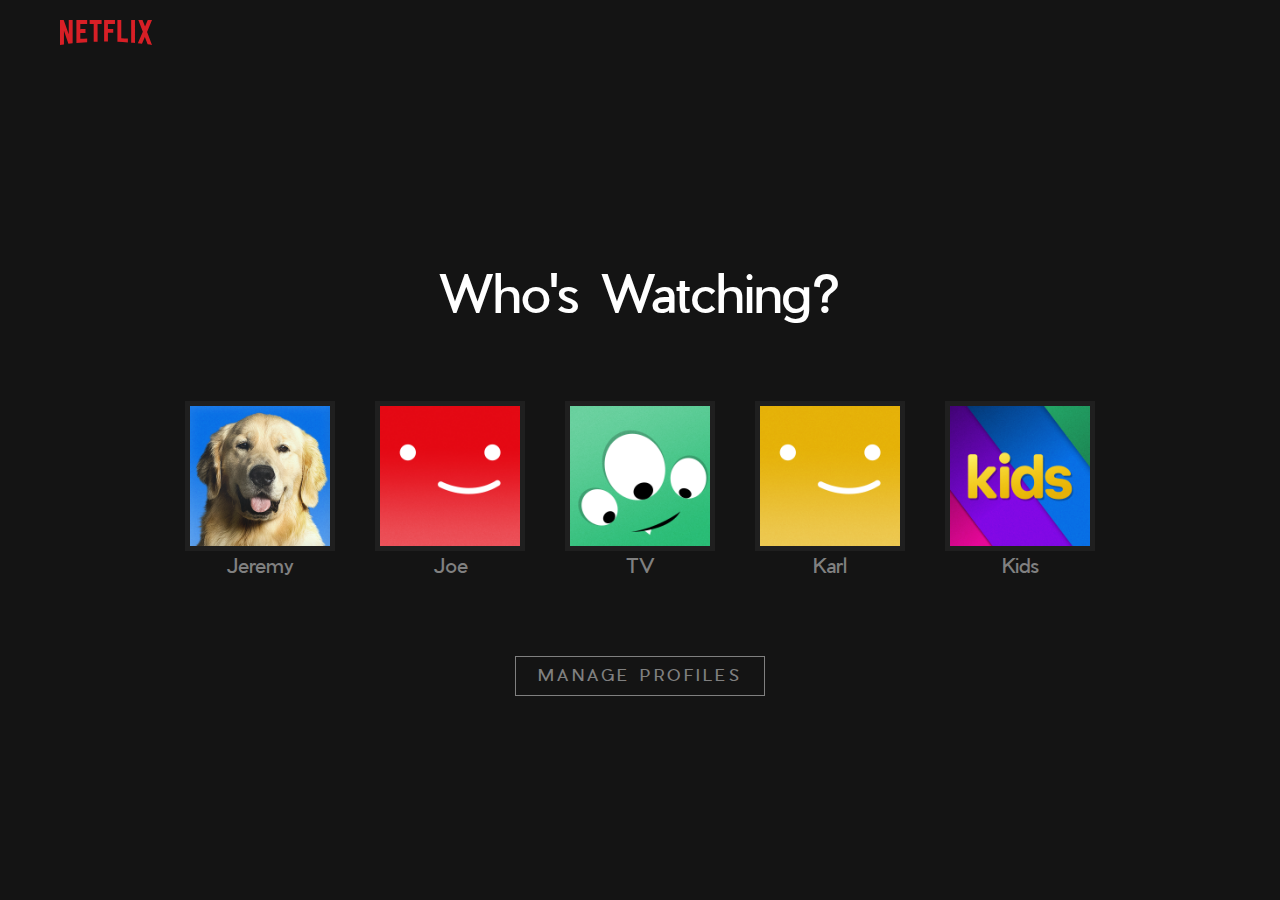
<file: index.html>
<!DOCTYPE html>
<html lang="en">
<head>
    <meta charset="UTF-8">
    <meta name="viewport" content="width=device-width, initial-scale=1.0">
    <meta http-equiv="X-UA-Compatible" content="ie=edge">
    <title>Netflix</title>
    <link rel="stylesheet" href="css/style.css">
</head>
<body>

    <header>
        <nav>
            <a href="index.html" class="headerLogo">
                <div class="logo"></div><!--div logo-->
            </a>
        </nav>
    </header>

    <main>
        <div class="profilesSelection-container">
            <h1>Who's Watching?</h1>
            <div class="profilesSelection-row">
                <a href="homepage.html" class="profileContainer">
                        <div class="profileImage" id="profileImage1"></div><!--profile1Image-->
                        <h2>Jeremy</h2>
                </a><!--profile1 container-->

                <a href="#" class="profileContainer">
                        <div class="profileImage" id="profileImage2"></div><!--profile2Image-->
                        <h2>Joe</h2>
                </a><!--profile2 container-->

                <a href="#" class="profileContainer">
                        <div class="profileImage" id="profileImage3"></div><!--profile3Image-->
                        <h2>TV</h2>
                </a><!--profile3 container-->

                <a href="#" class="profileContainer">
                        <div class="profileImage" id="profileImage4"></div><!--profile4Image-->
                        <h2>Karl</h2>
                </a><!--profile4 container-->
                
                <a href="#" class="profileContainer">
                        <div class="profileImage" id="profileImage5"></div><!--profile5Image-->
                        <h2>Kids</h2>
                </a><!--profile5 container-->

            </div><!--profilesSelection-row-->

                <!-- <div class="manageProfiles">
                    <button>MANAGE PROFILES</button>
                </div>manageProfilesBTN -->

            <a href="#" class="manageProfiles">MANAGE PROFILES</a>
        </div><!--profilesSelection-container-->
    </main>

</body>
</html>
</file>
<file: css/style.css>
/* http://meyerweb.com/eric/tools/css/reset/ v2.0 | 20110126 License: none (public domain) */ html, body, div, span, applet, object, iframe, h1, h2, h3, h4, h5, h6, p, blockquote, pre, a, abbr, acronym, address, big, cite, code, del, dfn, em, img, ins, kbd, q, s, samp, small, strike, strong, sub, sup, tt, var, b, u, i, center, dl, dt, dd, ol, ul, li, fieldset, form, label, legend, table, caption, tbody, tfoot, thead, tr, th, td, article, aside, canvas, details, embed, figure, figcaption, footer, header, hgroup, menu, nav, output, ruby, section, summary, time, mark, audio, video { margin: 0; padding: 0; border: 0; font-size: 100%; font: inherit; vertical-align: baseline; } /* HTML5 display-role reset for older browsers */ article, aside, details, figcaption, figure, footer, header, hgroup, menu, nav, section { display: block; } body { line-height: 1; } ol, ul { list-style: none; } blockquote, q { quotes: none; } blockquote:before, blockquote:after, q:before, q:after { content: ''; content: none; } table { border-collapse: collapse; border-spacing: 0; }

/* Fonts */
@font-face {
    font-family: 'pier_sanslight';
    src: url('../fonts/pier-sans/piersans-light-webfont.woff2') format('woff2'),
         url('../fonts/pier-sans/piersans-light-webfont.woff') format('woff');
    font-weight: normal;
    font-style: normal;
}/*font-face pier_sansLight*/
@font-face {
    font-family: 'pier_sansregular';
    src: url('../fonts/pier-sans/piersans-regular-webfont.woff2') format('woff2'),
         url('../fonts/pier-sans/piersans-regular-webfont.woff') format('woff');
    font-weight: normal;
    font-style: normal;
}/*font-face pier_sansRegular*/
@font-face {
    font-family: 'pier_sansmedium';
    src: url('../fonts/pier-sans/piersans-medium-webfont.woff2') format('woff2'),
         url('../fonts/pier-sans/piersans-medium-webfont.woff') format('woff');
    font-weight: normal;
    font-style: normal;
}/*font-face pier_sansMedium*/
@font-face {
    font-family: 'pier_sansbold';
    src: url('../fonts/pier-sans/piersans-bold-webfont.woff2') format('woff2'),
         url('../fonts/pier-sans/piersans-bold-webfont.woff') format('woff');
    font-weight: normal;
    font-style: normal;
}/*font-face pier_sansBold*/
@font-face {
    font-family: 'pier_sansblack';
    src: url('../fonts/pier-sans/piersans-black-webfont.woff2') format('woff2'),
         url('../fonts/pier-sans/piersans-black-webfont.woff') format('woff');
    font-weight: normal;
    font-style: normal;
}/*font-face pier_sansBlack*/


*{box-sizing: border-box}

body {
    background-color: #141414;
    font-family: 'pier_sansregular';
    font-size:14px;
    color:white;
} /* body */

header {
    display:flex;
    flex-direction:row;
    justify-content: flex-start;
    align-items: center;
    width:100%;
    height:65px;
    padding:0 60px;
    position:fixed;
    top:0;
    left:0;
    background-color:transparent;
}/*header*/


/* HOME PAGE*/
.homepage header{
    display:flex;
    flex-direction: row;
}
header a.headerLogo .logo{
    display:block;
    width:92px;
    height:65px;
    background: url('../images/netflix-logo.svg')no-repeat center center;
    background-size:contain;
    will-change: transform;
    transition:.25s ease-in-out;
}/*header nav a.headerLogo .logo*/
header a.headerLogo .logo:hover{
    transform:scale(1.1);
}/*header nav a.headerLogo hover*/
.homepage nav{
    display:flex;
    flex-direction:row;
    background-color: transparent;
}/*homepage nav*/
/* .homepage .menuList{
    display:flex;
    flex-direction:row;
    justify-content: flex-start;
    align-items:center;
    background-color:green;
    padding:10px 20px;
}homepage menuList */
.homepage ul.menuList{
    display:flex;
    flex-direction: row;
    justify-content: flex-start;
    align-items:center;
    background-color: transparent;
    margin-left:40px;
}/*homepage ul menuList*/
.homepage .menuList li a{
    padding:10px;
    font-family: 'pier_sanslight';
    font-size:14px;
    color:white;
    text-decoration: none;
}/*menuList li*/
.homepage .menuRight-container{
    display:flex;
    flex-direction:row;
    justify-content: flex-end;
    margin:0 0 0 auto;
    align-items:center;
    background-color:transparent;
}/*homepage menuRight container*/
header .menuRight-container ul.menuRight-links{
    display: flex;
    flex-direction: row;
    justify-content: flex-start;
    align-items: center;
}/*header menuRight-container ul.menuRight-links*/
header .menuRight-container li a{
    color:white;
    font-size:14px;
    text-transform: uppercase;
    padding:0 15px;
    text-decoration:none;
}/*header menuRight-container li a*/
header .menuRight-container i.searchIcon{
    margin-right:10px;
}/*menuRight container searchIcon*/
header .menuRight-container i.notificationIcon{
    margin-left:10px;
}/*menuRight container notificationIcon*/

.featuredSection{
    width:100%;
    height:0;
    padding-bottom:56.25%;
    overflow: hidden;
    position: relative;
}/*featuredSection padding bottom is value of 9divided by16 times 100 which is aspect ratio must specify height as 0*/
.featuredSection:after{
    content:'';
    width:100%;
    height:125px;
    position: absolute;
    bottom:0;
    left:0;
    z-index: 10;
    background: linear-gradient(to top, #141414, transparent);
}/*gradient under video*/
.featuredSection video{
    width:100%;
    height:100%;
    position: absolute;
    top:0;
    left:0;
    z-index:-1;
}/*featuredSection video*/
.featuredSection .featuredDescriptors {
    display:flex;
    flex-direction:column;
    justify-content: center;
    /* background-color: orange; */
    width:40%;
    height: 100%;
    position:absolute;
    top:0;
    left:0;
    z-index:1;
    padding-left:75px;
}/*featuredDescriptors*/

.featuredSection .featuredBtns button{
    font-family: 'pier_sansbold';
    font-size:22px;
    color: #e6e6e6;
    background: rgba(0, 0, 0, .35);
    border:none;
    padding:15px 30px;
    margin:20px 0;
} /*featured btns*/
.featuredSection .featuredBtns .playPause-btn{
    margin-left:0px;
    margin-right:20px;
} /*playPause*/


#featuredSelection .featuredBtns button#playPause-btn .playControls{display:none;}
#featuredSelection .featuredBtns button#playPause-btn .pause-video .pauseControls{display:flex}
#featuredSelection .featuredBtns button#playPause-btn .pause-video .playControls{display: none;}
#featuredSelection .featuredBtns button#playPause-btn .play-video .pauseControls{display: none;}
#featuredSelection .featuredBtns button#playPause-btn .play-video .playControls{display: flex;}

#featuredSelection .featuredBtns button:hover{transform: scale(1.05); transform-origin: center; background: #fff; color: #000; box-shadow: 0 15px 25px 0 rgba(10, 10, 10, .20); cursor: pointer;}
#featuredSelection .featuredBtns button i{font-size: 28px; margin-right: 8px;}

.featuredDescription {
    font-family:'pier_sansregular';
    font-size:22px;
} /*featuredDescription*/

.mediaRow-container{
    display:flex;
    flex-direction:column;
    justify-content: flex-start;
    align-items: flex-start;
    margin: 0 0 45px 0;
    width:100%;
    height:auto;
    /* background-color: green; */
}
.mediaRow-container h2{
    font-family: 'pier_sansmedium';
    font-size:21px;
    color:white;
    margin-bottom: 15px;
}
.mediaRow-container .mediaRow{
    display:flex;
    flex-direction: row;
    justify-content: flex-start;
    align-items: center;
    width:100%;
    height: auto;
}
.mediaRow-container .mediaRow .mediaItem{
    width: calc((100% - 30px) / 6);
    margin-right:5px;
    box-shadow: none;
    will-change:transform;
    transition: .35s ease-in-out;
    position: relative;
    z-index:101;
}
.mediaRow-container .mediaRow .mediaItem:hover{
    transform:scale(1.75);
    transform-origin: center;
    box-shadow: 0, 15px, 35px, 0 rgba(10, 10, 10, .85);
    cursor: pointer;
    z-index: 102;
}
.mediaRow-container .mediaRow .mediaItem:first-of-type{
    transform-origin:center left;
}
.mediaRow-container .mediaRow .mediaItem:last-of-type{
    transform-origin: center right;
}
.mediaRow-container .mediaRow .mediaItem .mediaItem-mediaContainer{
    width:100%;
    padding: 28.125% 0;
    height: 0;
    overflow: hidden;
    white-space: nowrap;
    position:relative;
}
.mediaRow-container .mediaRow .mediaItem .mediaItem-mediaContainer .mediaImage{
    width: 100%;
    position: absolute;
    top:0;
    left:0;
    right: 0;
    bottom: 0;
    background: url('../images/ozark.jpg') no-repeat;
    background-position: center;
    background-size: contain;
}
.mediaRow-container .mediaRow .mediaItem:nth-of-type(2) .mediaImage{
    width: 100%;
    position: absolute;
    top:0;
    left:0;
    right: 0;
    bottom: 0;
    background: url('../images/the-order.jpg') no-repeat;
    background-position: center;
    background-size: contain;
}
.mediaRow-container .mediaRow .mediaItem:nth-of-type(3) .mediaImage{
    width: 100%;
    position: absolute;
    top:0;
    left:0;
    right: 0;
    bottom: 0;
    background: url('../images/stranger-things.jpg') no-repeat;
    background-position: center;
    background-size: contain;
}
.mediaRow-container .mediaRow .mediaItem:nth-of-type(4) .mediaImage{
    width: 100%;
    position: absolute;
    top:0;
    left:0;
    right: 0;
    bottom: 0;
    background: url('../images/joe-rogan.jpg') no-repeat;
    background-position: center;
    background-size: contain;
}
.mediaRow-container .mediaRow .mediaItem:nth-of-type(5) .mediaImage{
    width: 100%;
    position: absolute;
    top:0;
    left:0;
    right: 0;
    bottom: 0;
    background: url('../images/chefs-table.jpg') no-repeat;
    background-position: center;
    background-size: contain;
}
.mediaRow-container .mediaRow .mediaItem:nth-of-type(6) .mediaImage{
    width: 100%;
    position: absolute;
    top:0;
    left:0;
    right: 0;
    bottom: 0;
    background: url('../images/highway-men.jpg') no-repeat;
    background-position: center;
    background-size: contain;
}

.netflixOriginals-container{
    display:flex;
    flex-direction:column;
    justify-content: flex-start;
    align-items: flex-start;
    margin: 0 0 45px 0;
    width:100%;
    height:auto;
    /* background-color: green; */
}
.netflixOriginals-container h2{
    font-family: 'pier_sansmedium';
    font-size:21px;
    text-transform: uppercase;
    color:white;
    margin-bottom: 15px;
}
.netflixOriginals-container .mediaRow{
    display:flex;
    flex-direction: row;
    justify-content: flex-start;
    align-items: center;
    width:100%;
    height: auto;
}
.netflixOriginals-container .mediaRow .mediaItem{
    width: calc((100% - 30px) / 6);
    margin-right:5px;
    box-shadow: none;
    will-change:transform;
    transition: .35s ease-in-out;
    position: relative;
    z-index:101;
}
.netflixOriginals-container .mediaRow .mediaItem:hover{
    transform:scale(1.75);
    transform-origin: center;
    box-shadow: 0, 15px, 35px, 0 rgba(10, 10, 10, .85);
    cursor: pointer;
    z-index: 102;
}
.netflixOriginals-container .mediaRow .mediaItem:first-of-type{
    transform-origin:center left;
}
.netflixOriginals-container .mediaRow .mediaItem:last-of-type{
    transform-origin: center right;
}
.netflixOriginals-container .mediaRow .mediaItem .netflix-mediaContainer{
    width:100%;
    padding: 100% 0;
    height: 0;
    overflow: hidden;
    white-space: nowrap;
    position:relative;
}
.netflixOriginals-container .mediaRow .mediaItem .netflix-mediaContainer .mediaImage{
    width: 100%;
    position: absolute;
    top:0;
    left:0;
    right: 0;
    bottom: 0;
    background: url('../images/master-of-none.webp') no-repeat;
    background-position: center;
    background-size: contain;
}
.netflixOriginals-container .mediaRow .mediaItem:nth-of-type(2) .mediaImage{
    width: 100%;
    position: absolute;
    top:0;
    left:0;
    right: 0;
    bottom: 0;
    background: url('../images/fyre-festival.webp') no-repeat;
    background-position: center;
    background-size: contain;
}
.netflixOriginals-container .mediaRow .mediaItem:nth-of-type(3) .mediaImage{
    width: 100%;
    position: absolute;
    top:0;
    left:0;
    right: 0;
    bottom: 0;
    background: url('../images/kevin-hart.webp') no-repeat;
    background-position: center;
    background-size: contain;
}
.netflixOriginals-container .mediaRow .mediaItem:nth-of-type(4) .mediaImage{
    width: 100%;
    position: absolute;
    top:0;
    left:0;
    right: 0;
    bottom: 0;
    background: url('../images/triple-frontier.webp') no-repeat;
    background-position: center;
    background-size: contain;
}
.netflixOriginals-container .mediaRow .mediaItem:nth-of-type(5) .mediaImage{
    width: 100%;
    position: absolute;
    top:0;
    left:0;
    right: 0;
    bottom: 0;
    background: url('../images/umbrella-academy.webp') no-repeat;
    background-position: center;
    background-size: contain;
}
.netflixOriginals-container .mediaRow .mediaItem:nth-of-type(6) .mediaImage{
    width: 100%;
    position: absolute;
    top:0;
    left:0;
    right: 0;
    bottom: 0;
    background: url('../images/last-kingdom.webp') no-repeat;
    background-position: center;
    background-size: contain;
}





/* PROFILES PAGE*/
main{
    width:100%;
    max-width:1200px;
    height: auto;
    margin: 0 auto;
}/*main*/

.profilesSelection-container{
    display:flex;
    flex-direction:column;
    justify-content: center;
    align-items:center;
    width:100%;
    min-height: calc(100vh - 65px);
    margin-top:65px;
}/*profilesSelection-container*/

.profilesSelection-container h1{
    font-family: 'pier_sansregular';
    font-size:52px;
    text-align:center;
}/*profilesSelection h1*/

.profilesSelection-row{
    display:flex;
    flex-direction:row;
    justify-content: center;
    align-items:center;
    flex-wrap:wrap;
    margin:65px 0px;
}/*profilesSelection-row*/

.profileContainer{
    display:flex;
    flex-direction:column;
    justify-content:flex-start;
    align-items:center;
    flex:1;
    margin:15px 20px;
    text-decoration: none;
}/*profileContainer*/

.profileImage{
    display: block;
    width:150px;
    height:150px;
    border: 5px solid #1f1f1f;
    margin-bottom:5px;
    transition: .25s ease-in-out;
}/*profileImage*/

#profileImage1{
    background: url('../images/dog.png') no-repeat center center;
    background-size:contain;
}/*profileImage 1*/

#profileImage2{
    background: url('../images/face-red.png') no-repeat center center;
    background-size:contain;
}/*profileImage 2*/

/* #profileImage3{
    background: url('../images/face-green.png');
    background-size:contain;
} */
.profileContainer:nth-of-type(3) .profileImage{
    background:url('../images/face-green.png') no-repeat center center;
    background-size:contain;
}/*profileImage 3 w/ the nth degree*/

.profileContainer:nth-of-type(4) .profileImage{
    background:url('../images/face-yellow.png') no-repeat center center;
    background-size:contain;
} /*profileImage 4*/

.profileContainer:nth-of-type(5) .profileImage{
    background:url('../images/kids-section.png')no-repeat center center;
    background-size:contain;
} /*profileImage 5*/

.profileContainer h2{
    font-family: 'pier_sansregular';
    font-size:20px;
    color:#808080;
    transition: .25s ease-in-out;
} /*profilecontainer h2*/

.profileContainer:hover .profileImage{
    border-color: white;
}/*profile container hover*/
.profileContainer:hover h2{
    color:white;
}/*profile container h2 hover*/

/* .manageProfiles button{
    color:white;
    background:transparent;
    font-size:16px;
    padding:5px;
} */

.manageProfiles{
    display:flex;
    justify-content: center;
    align-items: center;
    font-family: 'pier_sansregular';
    font-size:16px;
    text-transform: uppercase;
    letter-spacing: 3.5px;
    border: 1px solid #808080;
    min-height:40px;
    min-width:250px;
    padding:10px 20px;
    /* margin-top:70px; */
    color:#808080;
    text-decoration-line: none;
    transition: .25s ease-in-out;
} /*manageProfiles*/
.manageProfiles:hover{
    border-color:white;
    color:white;
}/*manageProfiles hover*/
</file>
